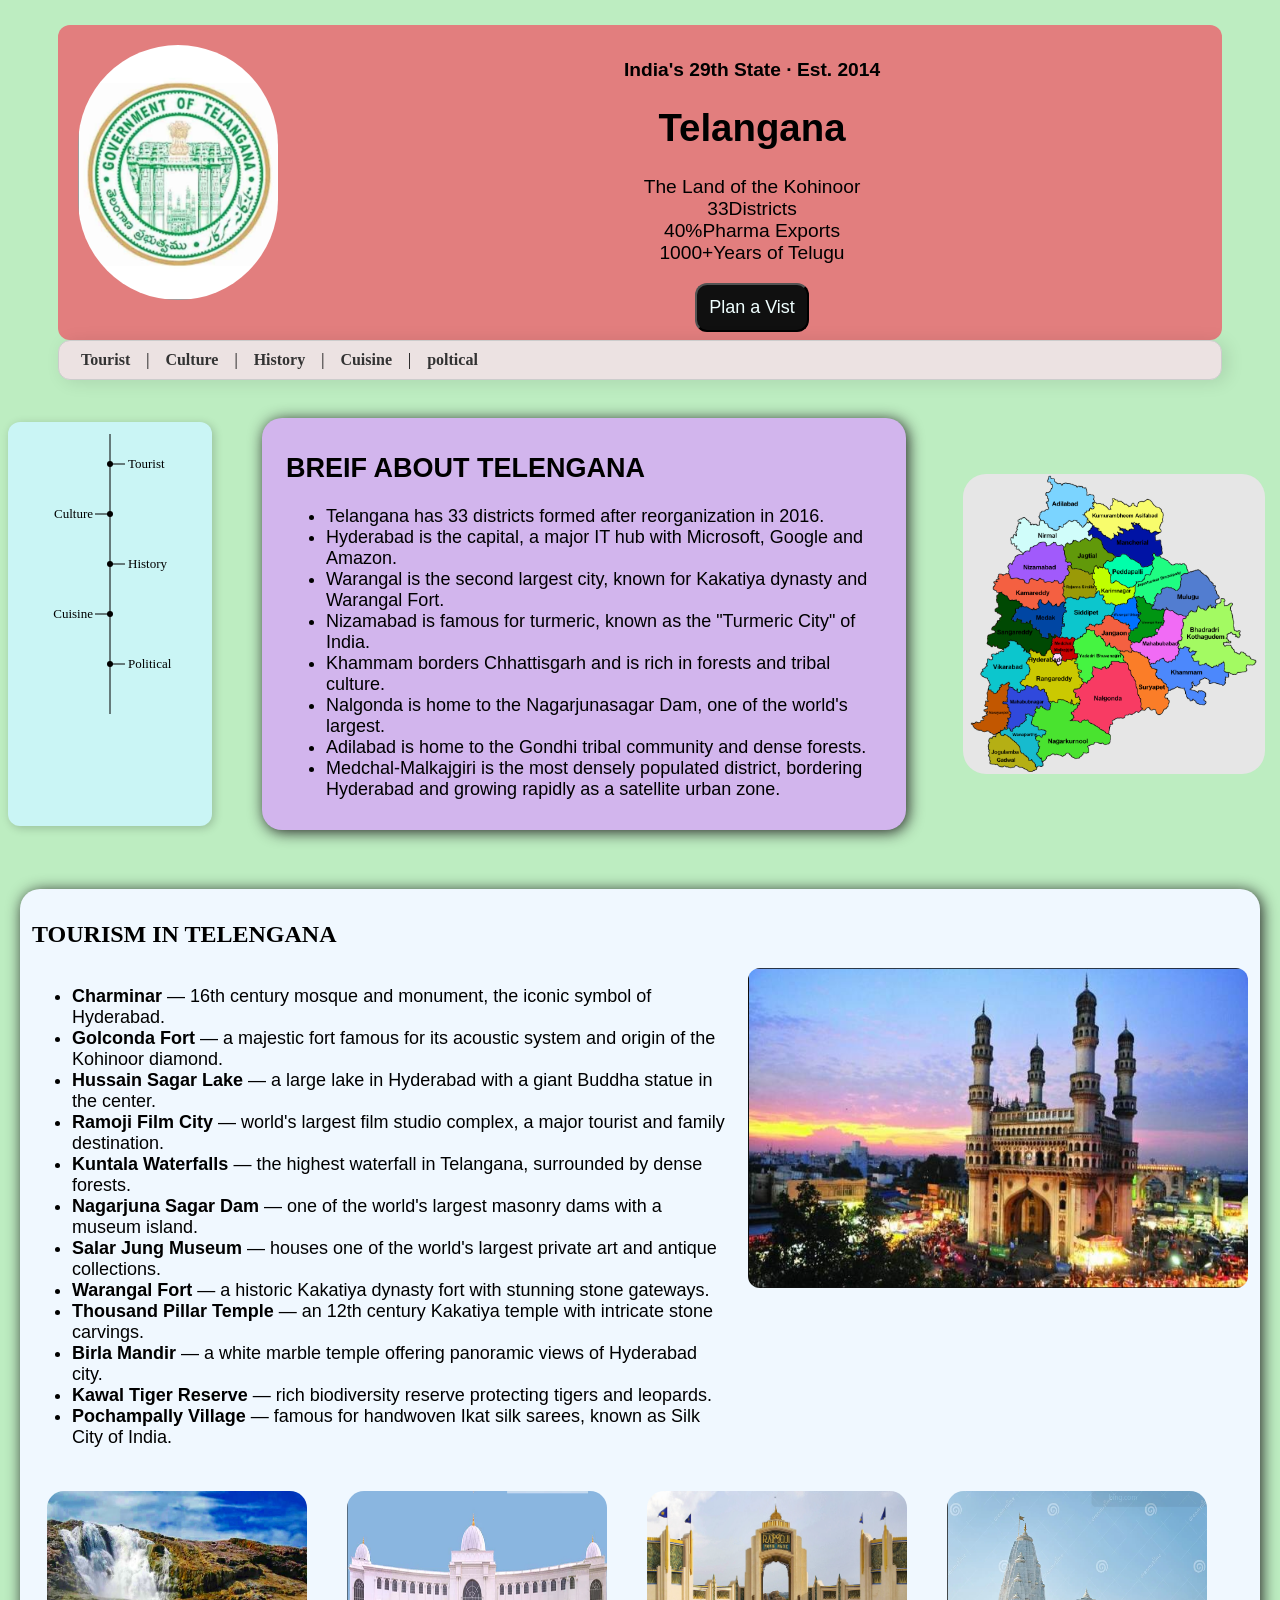
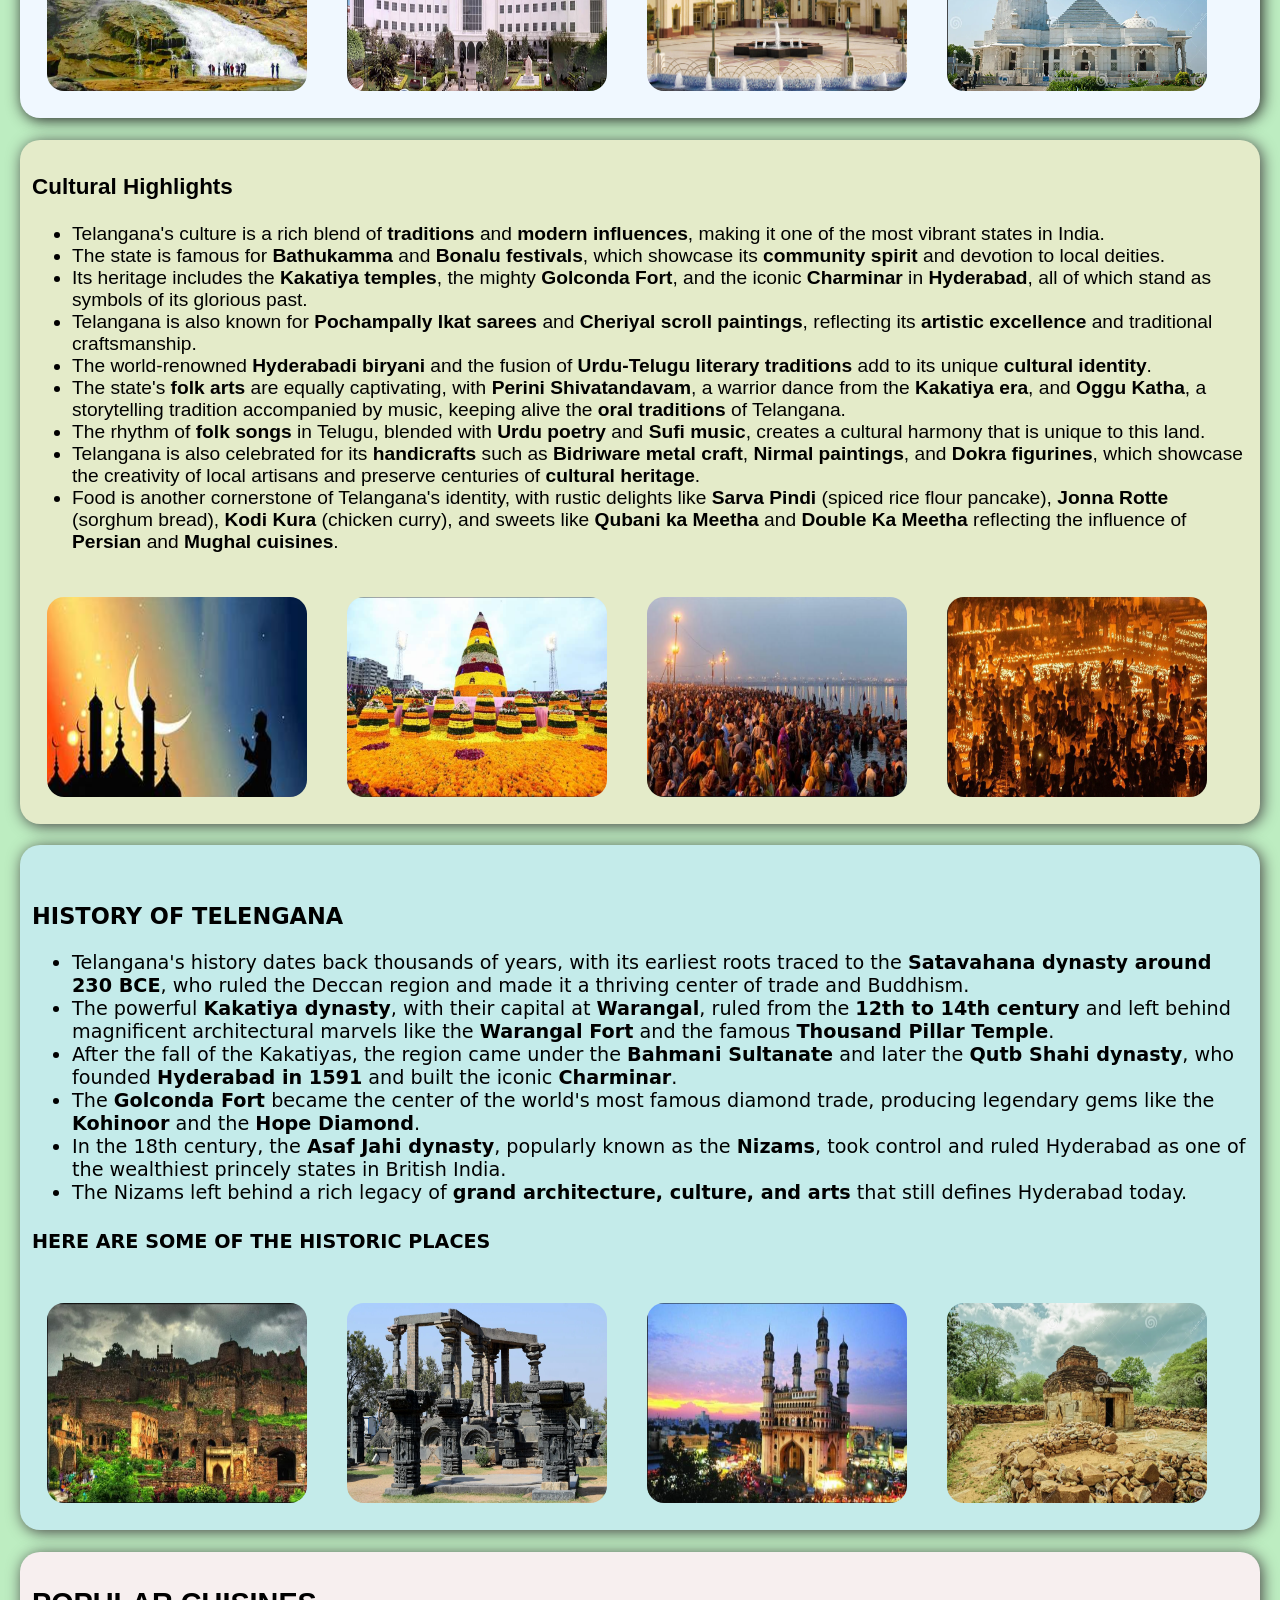
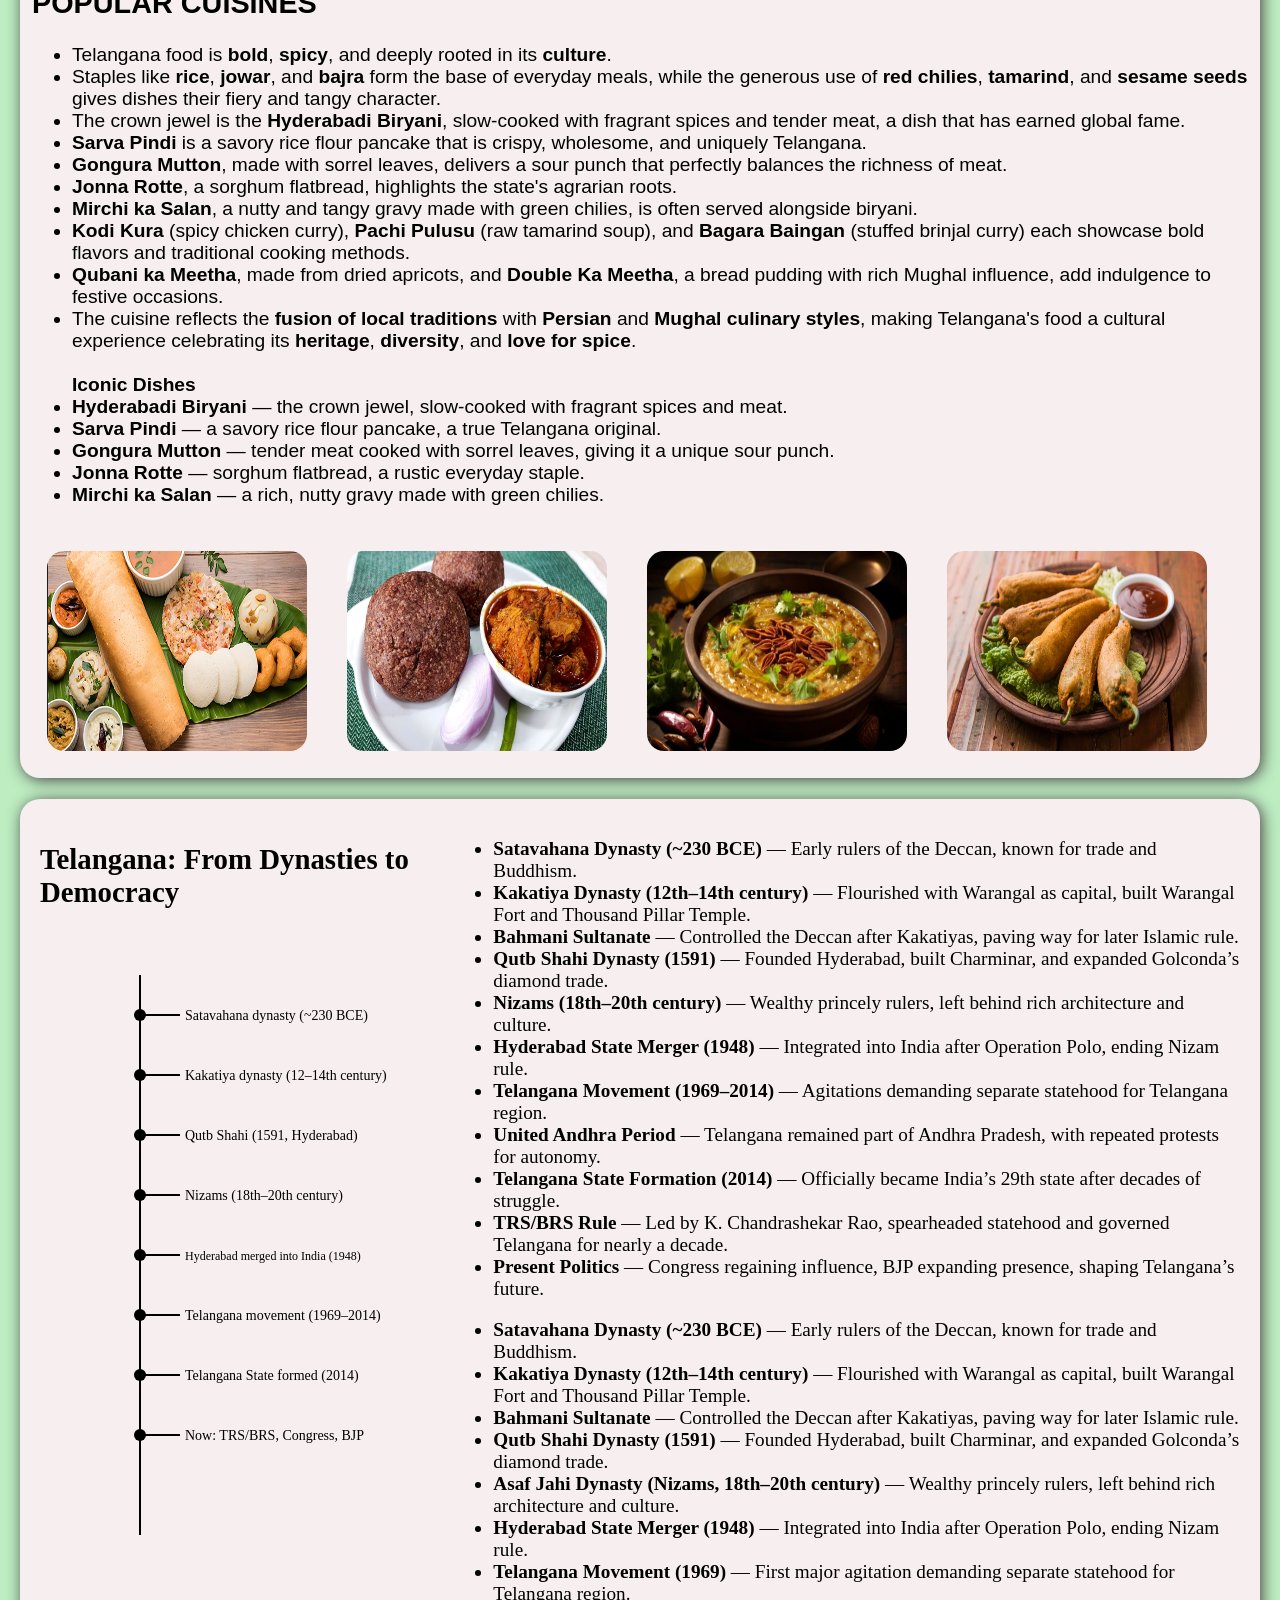
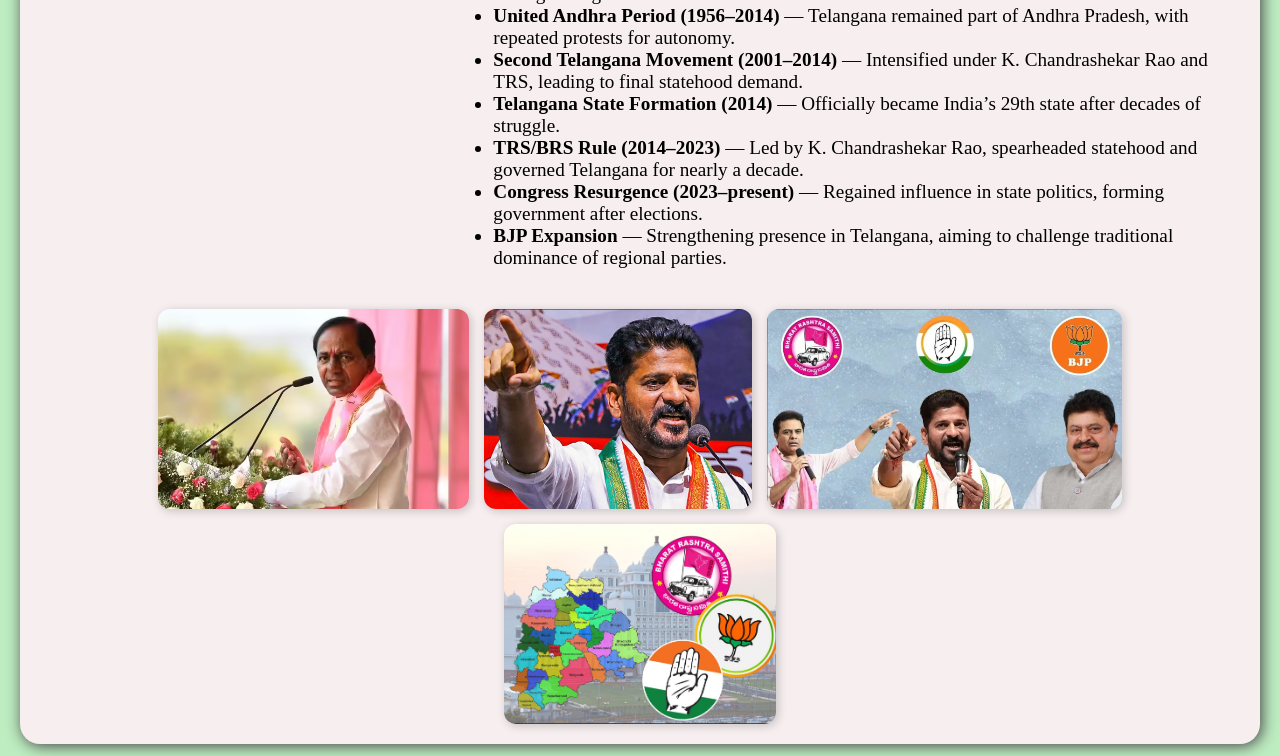
<file: index.html>
<!DOCTYPE html>
<html lang="en">
<head>
    <meta charset="UTF-8">
    <meta name="viewport" content="width=device-width, initial-scale=1.0">
    <title>TELENGANA</title>
    <link rel="stylesheet" href="style.css">
</head>
<body>
    <div class="intro">
        <img src="stamp.png" width="200px">
        <h4>India's 29th State · Est. 2014</h4>
        <h1>Telangana</h1>
        <p> The Land of the Kohinoor
            <br>
            33Districts
            <br>
            40%Pharma Exports
            <br>
            1000+Years of Telugu
        </p>
        <button href="" id="button">Plan a Vist</button>
    </div>

    <nav class="toolbar">
        <a href="#tourist">Tourist</a> |
        <a href="#culture">Culture</a> |
        <a href="#history">History</a> |
        <a href="#cuisine">Cuisine</a> |
        <a href="#poltical">poltical</a>
    </nav>
    <br>
    <div class="middle">
        <div class="topics-box">
            <svg viewBox="0 0 200 400" width="200">
            <line x1="100" y1="10" x2="100" y2="290" stroke="black" stroke-width="1"/>
            <circle cx="100" cy="40" r="3" fill="black"/>
            <line x1="100" y1="40" x2="115" y2="40" stroke="black" stroke-width="1"/>
            <text x="118" y="44" font-size="13" fill="black">Tourist</text>
            <circle cx="100" cy="90" r="3" fill="black"/>
            <line x1="100" y1="90" x2="85" y2="90" stroke="black" stroke-width="1"/>
            <text x="83" y="94" font-size="13" fill="black" text-anchor="end">Culture</text>
            <circle cx="100" cy="140" r="3" fill="black"/>
            <line x1="100" y1="140" x2="115" y2="140" stroke="black" stroke-width="1"/>
            <text x="118" y="144" font-size="13" fill="black">History</text>
            <circle cx="100" cy="190" r="3" fill="black"/>
            <line x1="100" y1="190" x2="85" y2="190" stroke="black" stroke-width="1"/>
            <text x="83" y="194" font-size="13" fill="black" text-anchor="end">Cuisine</text>
            <circle cx="100" cy="240" r="3" fill="black"/>
            <line x1="100" y1="240" x2="115" y2="240" stroke="black" stroke-width="1"/>
            <text x="118" y="244" font-size="13" fill="black">Political</text>
            </svg>
        </div>
        <div class="breif">
            <h2>BREIF ABOUT TELENGANA</h2>
            <ul>
                <li>Telangana has 33 districts formed after reorganization in 2016.</li>
                <li>Hyderabad is the capital, a major IT hub with Microsoft, Google and Amazon.</li>
                <li>Warangal is the second largest city, known for Kakatiya dynasty and Warangal Fort.</li>
                <li>Nizamabad is famous for turmeric, known as the "Turmeric City" of India.</li>
                <li>Khammam borders Chhattisgarh and is rich in forests and tribal culture.</li>
                <li>Nalgonda is home to the Nagarjunasagar Dam, one of the world's largest.</li>
                <li>Adilabad is home to the Gondhi tribal community and dense forests.</li>
                <li>Medchal-Malkajgiri is the most densely populated district, bordering Hyderabad and growing rapidly as a satellite urban zone.</li>
            </ul>
        </div>
        <image src="telangana.png" alt="TELENGANA" height="300px" title="" id="telengana"></image>
    </div>
    <br>
    <h1 id="tourist"></h1>
    <div class="tourist">
        <h2>TOURISM IN TELENGANA</h2>
        <div class="tourist-top">
            <ul>
                <li><b>Charminar</b> — 16th century mosque and monument, the iconic symbol of Hyderabad.</li>
                <li><b>Golconda Fort</b> — a majestic fort famous for its acoustic system and origin of the Kohinoor diamond.</li>
                <li><b>Hussain Sagar Lake</b> — a large lake in Hyderabad with a giant Buddha statue in the center.</li>
                <li><b>Ramoji Film City</b> — world's largest film studio complex, a major tourist and family destination.</li>
                <li><b>Kuntala Waterfalls</b> — the highest waterfall in Telangana, surrounded by dense forests.</li>
                <li><b>Nagarjuna Sagar Dam</b> — one of the world's largest masonry dams with a museum island.</li>
                <li><b>Salar Jung Museum</b> — houses one of the world's largest private art and antique collections.</li>
                <li><b>Warangal Fort</b> — a historic Kakatiya dynasty fort with stunning stone gateways.</li>
                <li><b>Thousand Pillar Temple</b> — an 12th century Kakatiya temple with intricate stone carvings.</li>
                <li><b>Birla Mandir</b> — a white marble temple offering panoramic views of Hyderabad city.</li>
                <li><b>Kawal Tiger Reserve</b> — rich biodiversity reserve protecting tigers and leopards.</li>
                <li><b>Pochampally Village</b> — famous for handwoven Ikat silk sarees, known as Silk City of India.</li>
            </ul>
            <div class="charminar">
                <img src="charminar.png" alt="Charminar" width="300px" class="side-img">
            </div>
        </div>
        <div class="t-images">
            <div class="t-card">
                <img src="fall.png" alt="Kuntala Waterfall">
                <div class="t-overlay"><p>Kuntala Waterfall</p></div>
            </div>
            <div class="t-card">
                <img src="museum.png" alt="Salar Jung Museum">
                <div class="t-overlay"><p>Salar Jung Museum</p></div>
            </div>
            <div class="t-card">
                <img src="filimcity.png" alt="Ramoji Film City">
                <div class="t-overlay"><p>Ramoji Film City</p></div>
            </div>
            <div class="t-card">
                <img src="birla.png" alt="Birla Mandir">
                <div class="t-overlay"><p>Birla Mandir</p></div>
            </div>
        </div>
    </div>

    <h1 id="culture"></h1>
    <div class="culture">
        <h3><b>Cultural Highlights</b></h3>
            <ul>
                <li>Telangana's culture is a rich blend of <b>traditions</b> and <b>modern influences</b>, making it one of the most vibrant states in India.</li>
                <li>The state is famous for <b>Bathukamma</b> and <b>Bonalu festivals</b>, which showcase its <b>community spirit</b> and devotion to local deities.</li>
                <li>Its heritage includes the <b>Kakatiya temples</b>, the mighty <b>Golconda Fort</b>, and the iconic <b>Charminar</b> in <b>Hyderabad</b>, all of which stand as symbols of its glorious past.</li>
                <li>Telangana is also known for <b>Pochampally Ikat sarees</b> and <b>Cheriyal scroll paintings</b>, reflecting its <b>artistic excellence</b> and traditional craftsmanship.</li>
                <li>The world-renowned <b>Hyderabadi biryani</b> and the fusion of <b>Urdu-Telugu literary traditions</b> add to its unique <b>cultural identity</b>.</li>
                <li>The state's <b>folk arts</b> are equally captivating, with <b>Perini Shivatandavam</b>, a warrior dance from the <b>Kakatiya era</b>, and <b>Oggu Katha</b>, a storytelling tradition accompanied by music, keeping alive the <b>oral traditions</b> of Telangana.</li>
                <li>The rhythm of <b>folk songs</b> in Telugu, blended with <b>Urdu poetry</b> and <b>Sufi music</b>, creates a cultural harmony that is unique to this land.</li>
                <li>Telangana is also celebrated for its <b>handicrafts</b> such as <b>Bidriware metal craft</b>, <b>Nirmal paintings</b>, and <b>Dokra figurines</b>, which showcase the creativity of local artisans and preserve centuries of <b>cultural heritage</b>.</li>
                <li>Food is another cornerstone of Telangana's identity, with rustic delights like <b>Sarva Pindi</b> (spiced rice flour pancake), <b>Jonna Rotte</b> (sorghum bread), <b>Kodi Kura</b> (chicken curry), and sweets like <b>Qubani ka Meetha</b> and <b>Double Ka Meetha</b> reflecting the influence of <b>Persian</b> and <b>Mughal cuisines</b>.</li>
            </ul>
        <div class="c-images">
            <div class="c-card">
                <img src="rammdam.png" alt="RAMDAN">
                <div class="c-overlay"><p>RAMZAN</p></div>
            </div>
            <div class="c-card">
                <img src="bathukamma.png" alt="Bathukamma">
                <div class="c-overlay"><p>Bathukamma</p></div>
            </div>
            <div class="c-card">
                <img src="sankranthi.png" alt="Sankranthi">
                <div class="c-overlay"><p>Sankranthi</p></div>
            </div>
            <div class="c-card">
                <img src="dewali.png" alt="Diwali" id="dewali">
                <div class="c-overlay"><p>Diwali</p></div>
            </div>
        </div>
    </div>

    <h1 id="history"></h1>
    <div class="history">
    <br>
    <h3>HISTORY OF TELENGANA</h3>
    <ul>
        <li>Telangana's history dates back thousands of years, with its earliest roots traced to the <b>Satavahana dynasty around 230 BCE</b>, who ruled the Deccan region and made it a thriving center of trade and Buddhism.</li>
        <li>The powerful <b>Kakatiya dynasty</b>, with their capital at <b>Warangal</b>, ruled from the <b>12th to 14th century</b> and left behind magnificent architectural marvels like the <b>Warangal Fort</b> and the famous <b>Thousand Pillar Temple</b>.</li>
        <li>After the fall of the Kakatiyas, the region came under the <b>Bahmani Sultanate</b> and later the <b>Qutb Shahi dynasty</b>, who founded <b>Hyderabad in 1591</b> and built the iconic <b>Charminar</b>.</li>
        <li>The <b>Golconda Fort</b> became the center of the world's most famous diamond trade, producing legendary gems like the <b>Kohinoor</b> and the <b>Hope Diamond</b>.</li>
        <li>In the 18th century, the <b>Asaf Jahi dynasty</b>, popularly known as the <b>Nizams</b>, took control and ruled Hyderabad as one of the wealthiest princely states in British India.</li>
        <li>The Nizams left behind a rich legacy of <b>grand architecture, culture, and arts</b> that still defines Hyderabad today.</li>
    </ul>
    <h4>HERE ARE SOME OF THE HISTORIC PLACES</h4>
        <div class="img1">
            <div class="t-card">
                <img src="golkonda.png" alt="Golconda Fort" height="200px">
                <div class="t-overlay"><p>Golconda Fort</p></div>
            </div>
            <div class="t-card">
                <img src="warangal.png" alt="Warangal Fort" height="200px">
                <div class="t-overlay"><p>Warangal Fort</p></div>
            </div>
            <div class="t-card">
                <img src="charminar.png" alt="Charminar" height="200px">
                <div class="t-overlay"><p>Charminar</p></div>
            </div>
            <div class="t-card">
                <img src="nuncahk.png" height="200px" >
                <div class="t-overlay"><p>A FAMOUS TEMPLE</p></div>
            </div>
        </div>
    </div>
    <h1 id="cuisine"></h1>
    <div class="cuisine">
        <h2>POPULAR CUISINES</h2>
        <ul>
            <li>Telangana food is <b>bold</b>, <b>spicy</b>, and deeply rooted in its <b>culture</b>.</li>
            <li>Staples like <b>rice</b>, <b>jowar</b>, and <b>bajra</b> form the base of everyday meals, while the generous use of <b>red chilies</b>, <b>tamarind</b>, and <b>sesame seeds</b> gives dishes their fiery and tangy character.</li>
            <li>The crown jewel is the <b>Hyderabadi Biryani</b>, slow-cooked with fragrant spices and tender meat, a dish that has earned global fame.</li>
            <li><b>Sarva Pindi</b> is a savory rice flour pancake that is crispy, wholesome, and uniquely Telangana.</li>
            <li><b>Gongura Mutton</b>, made with sorrel leaves, delivers a sour punch that perfectly balances the richness of meat.</li>
            <li><b>Jonna Rotte</b>, a sorghum flatbread, highlights the state's agrarian roots.</li>
            <li><b>Mirchi ka Salan</b>, a nutty and tangy gravy made with green chilies, is often served alongside biryani.</li>
            <li><b>Kodi Kura</b> (spicy chicken curry), <b>Pachi Pulusu</b> (raw tamarind soup), and <b>Bagara Baingan</b> (stuffed brinjal curry) each showcase bold flavors and traditional cooking methods.</li>
            <li><b>Qubani ka Meetha</b>, made from dried apricots, and <b>Double Ka Meetha</b>, a bread pudding with rich Mughal influence, add indulgence to festive occasions.</li>
            <li>The cuisine reflects the <b>fusion of local traditions</b> with <b>Persian</b> and <b>Mughal culinary styles</b>, making Telangana's food a cultural experience celebrating its <b>heritage</b>, <b>diversity</b>, and <b>love for spice</b>.</li>

            <br>
            <b>Iconic Dishes</b>
            <li><b>Hyderabadi Biryani</b> — the crown jewel, slow-cooked with fragrant spices and meat.</li>
            <li><b>Sarva Pindi</b> — a savory rice flour pancake, a true Telangana original.</li>
            <li><b>Gongura Mutton</b> — tender meat cooked with sorrel leaves, giving it a unique sour punch.</li>
            <li><b>Jonna Rotte</b> — sorghum flatbread, a rustic everyday staple.</li>
            <li><b>Mirchi ka Salan</b> — a rich, nutty gravy made with green chilies.</li>
        </ul>

        <div class="img3">
            <div class="t-card">
                <img src="dosa.png" alt="Dosa">
                <div class="t-overlay"><p>Dosa</p></div>
            </div>
            <div class="t-card">
                <img src="rag.png" alt="Ragi Mudde">
                <div class="t-overlay"><p>Ragi Mudde</p></div>
            </div>
            <div class="t-card">
                <img src="haleeem.png" alt="Haleem">
                <div class="t-overlay"><p>Haleem</p></div>
            </div>
            <div class="t-card">
                <img src="bajji.png" alt="Haleem">
                <div class="t-overlay"><p>Bajji</p></div>
            </div>
        </div>
    </div>
  <h1 id="poltical"></h1>

<div class="politics">
    
    <!-- Timeline -->
    <div class="timeline">
        <h2>Telangana: From Dynasties to Democracy</h2>
        <br>
        <svg viewBox="0 0 350 800" width="350" height="800">
            <!-- Main vertical line -->
            <line x1="100" y1="20" x2="100" y2="580" stroke="black" stroke-width="2"/>

            <!-- Satavahana dynasty -->
            <circle cx="100" cy="60" r="6" fill="black"/>
            <line x1="100" y1="60" x2="140" y2="60" stroke="black" stroke-width="2"/>
            <text x="145" y="65" font-size="14" fill="black">Satavahana dynasty (~230 BCE)</text>

            <!-- Kakatiya dynasty -->
            <circle cx="100" cy="120" r="6" fill="black"/>
            <line x1="100" y1="120" x2="140" y2="120" stroke="black" stroke-width="2"/>
            <text x="145" y="125" font-size="14" fill="black">Kakatiya dynasty (12–14th century)</text>

            <!-- Qutb Shahi -->
            <circle cx="100" cy="180" r="6" fill="black"/>
            <line x1="100" y1="180" x2="140" y2="180" stroke="black" stroke-width="2"/>
            <text x="145" y="185" font-size="14" fill="black">Qutb Shahi (1591, Hyderabad)</text>

            <!-- Nizams -->
            <circle cx="100" cy="240" r="6" fill="black"/>
            <line x1="100" y1="240" x2="140" y2="240" stroke="black" stroke-width="2"/>
            <text x="145" y="245" font-size="14" fill="black">Nizams (18th–20th century)</text>

            <!-- Hyderabad State merger -->
            <circle cx="100" cy="300" r="6" fill="black"/>
            <line x1="100" y1="300" x2="140" y2="300" stroke="black" stroke-width="2"/>
            <text x="145" y="305" font-size="12" fill="black">Hyderabad merged into India (1948)</text>

            <!-- Telangana movement -->
            <circle cx="100" cy="360" r="6" fill="black"/>
            <line x1="100" y1="360" x2="140" y2="360" stroke="black" stroke-width="2"/>
            <text x="145" y="365" font-size="14" fill="black">Telangana movement (1969–2014)</text>

            <!-- State formation -->
            <circle cx="100" cy="420" r="6" fill="black"/>
            <line x1="100" y1="420" x2="140" y2="420" stroke="black" stroke-width="2"/>
            <text x="145" y="425" font-size="14" fill="black">Telangana State formed (2014)</text>

            <!-- Present politics -->
            <circle cx="100" cy="480" r="6" fill="black"/>
            <line x1="100" y1="480" x2="140" y2="480" stroke="black" stroke-width="2"/>
            <text x="145" y="485" font-size="14" fill="black">Now: TRS/BRS, Congress, BJP</text>
        </svg>
    </div>

    <!-- Text list -->
    <div class="text">
        <ul>
            <li><b>Satavahana Dynasty (~230 BCE)</b> — Early rulers of the Deccan, known for trade and Buddhism.</li>
            <li><b>Kakatiya Dynasty (12th–14th century)</b> — Flourished with Warangal as capital, built Warangal Fort and Thousand Pillar Temple.</li>
            <li><b>Bahmani Sultanate</b> — Controlled the Deccan after Kakatiyas, paving way for later Islamic rule.</li>
            <li><b>Qutb Shahi Dynasty (1591)</b> — Founded Hyderabad, built Charminar, and expanded Golconda’s diamond trade.</li>
            <li><b>Nizams (18th–20th century)</b> — Wealthy princely rulers, left behind rich architecture and culture.</li>
            <li><b>Hyderabad State Merger (1948)</b> — Integrated into India after Operation Polo, ending Nizam rule.</li>
            <li><b>Telangana Movement (1969–2014)</b> — Agitations demanding separate statehood for Telangana region.</li>
            <li><b>United Andhra Period</b> — Telangana remained part of Andhra Pradesh, with repeated protests for autonomy.</li>
            <li><b>Telangana State Formation (2014)</b> — Officially became India’s 29th state after decades of struggle.</li>
            <li><b>TRS/BRS Rule</b> — Led by K. Chandrashekar Rao, spearheaded statehood and governed Telangana for nearly a decade.</li>
            <li><b>Present Politics</b> — Congress regaining influence, BJP expanding presence, shaping Telangana’s future.</li>
        </ul><ul>
  <li><b>Satavahana Dynasty (~230 BCE)</b> — Early rulers of the Deccan, known for trade and Buddhism.</li>
  <li><b>Kakatiya Dynasty (12th–14th century)</b> — Flourished with Warangal as capital, built Warangal Fort and Thousand Pillar Temple.</li>
  <li><b>Bahmani Sultanate</b> — Controlled the Deccan after Kakatiyas, paving way for later Islamic rule.</li>
  <li><b>Qutb Shahi Dynasty (1591)</b> — Founded Hyderabad, built Charminar, and expanded Golconda’s diamond trade.</li>
  <li><b>Asaf Jahi Dynasty (Nizams, 18th–20th century)</b> — Wealthy princely rulers, left behind rich architecture and culture.</li>
  <li><b>Hyderabad State Merger (1948)</b> — Integrated into India after Operation Polo, ending Nizam rule.</li>
  <li><b>Telangana Movement (1969)</b> — First major agitation demanding separate statehood for Telangana region.</li>
  <li><b>United Andhra Period (1956–2014)</b> — Telangana remained part of Andhra Pradesh, with repeated protests for autonomy.</li>
  <li><b>Second Telangana Movement (2001–2014)</b> — Intensified under K. Chandrashekar Rao and TRS, leading to final statehood demand.</li>
  <li><b>Telangana State Formation (2014)</b> — Officially became India’s 29th state after decades of struggle.</li>
  <li><b>TRS/BRS Rule (2014–2023)</b> — Led by K. Chandrashekar Rao, spearheaded statehood and governed Telangana for nearly a decade.</li>
  <li><b>Congress Resurgence (2023–present)</b> — Regained influence in state politics, forming government after elections.</li>
  <li><b>BJP Expansion</b> — Strengthening presence in Telangana, aiming to challenge traditional dominance of regional parties.</li>
</ul>

    </div>

    <!-- Images -->
    <div class="leaders">
        <img src="chandra.png" height="200px" class="pol">
        <img src="revanth.png" height="200px" class="pol">  
        <img src="part.png" height="200px" class="pol">
        <img src="partys.png" height="200px" class="pol">
    </div>
</div>


</body>
</html>
</file>
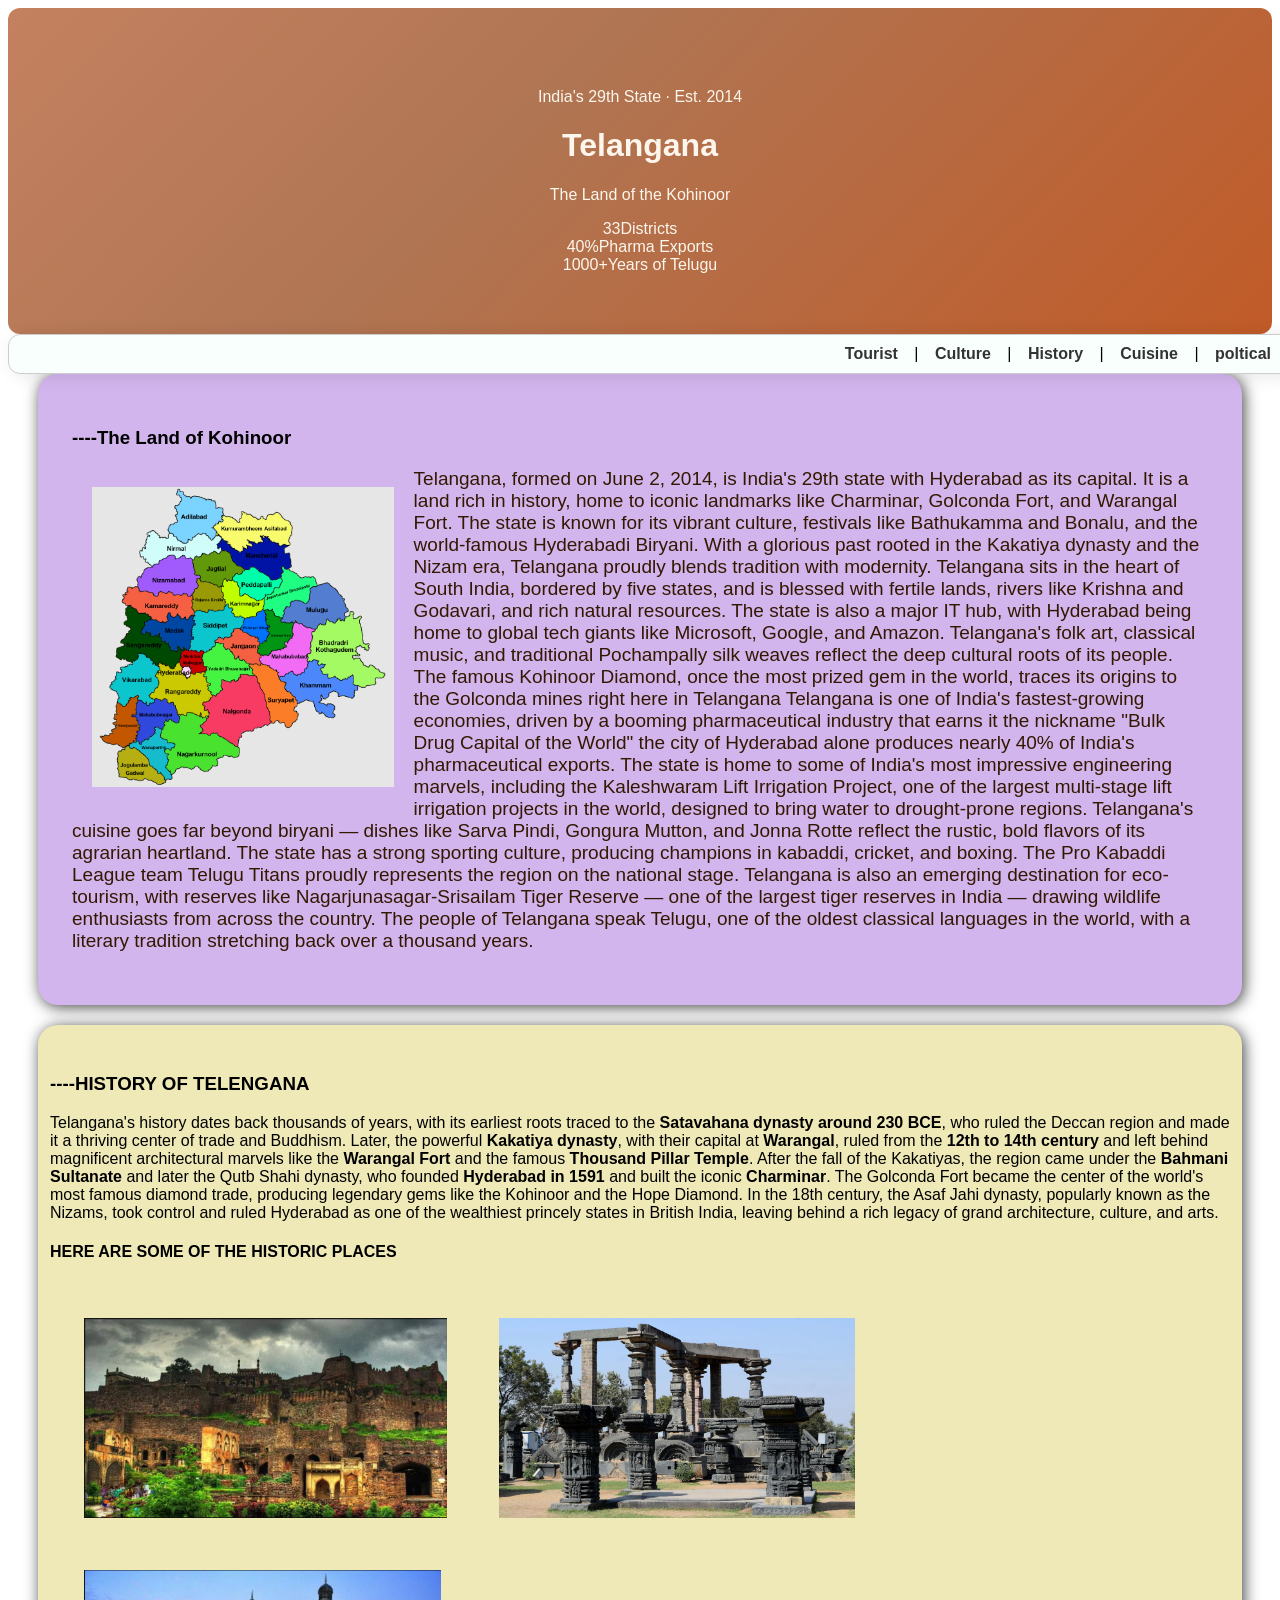
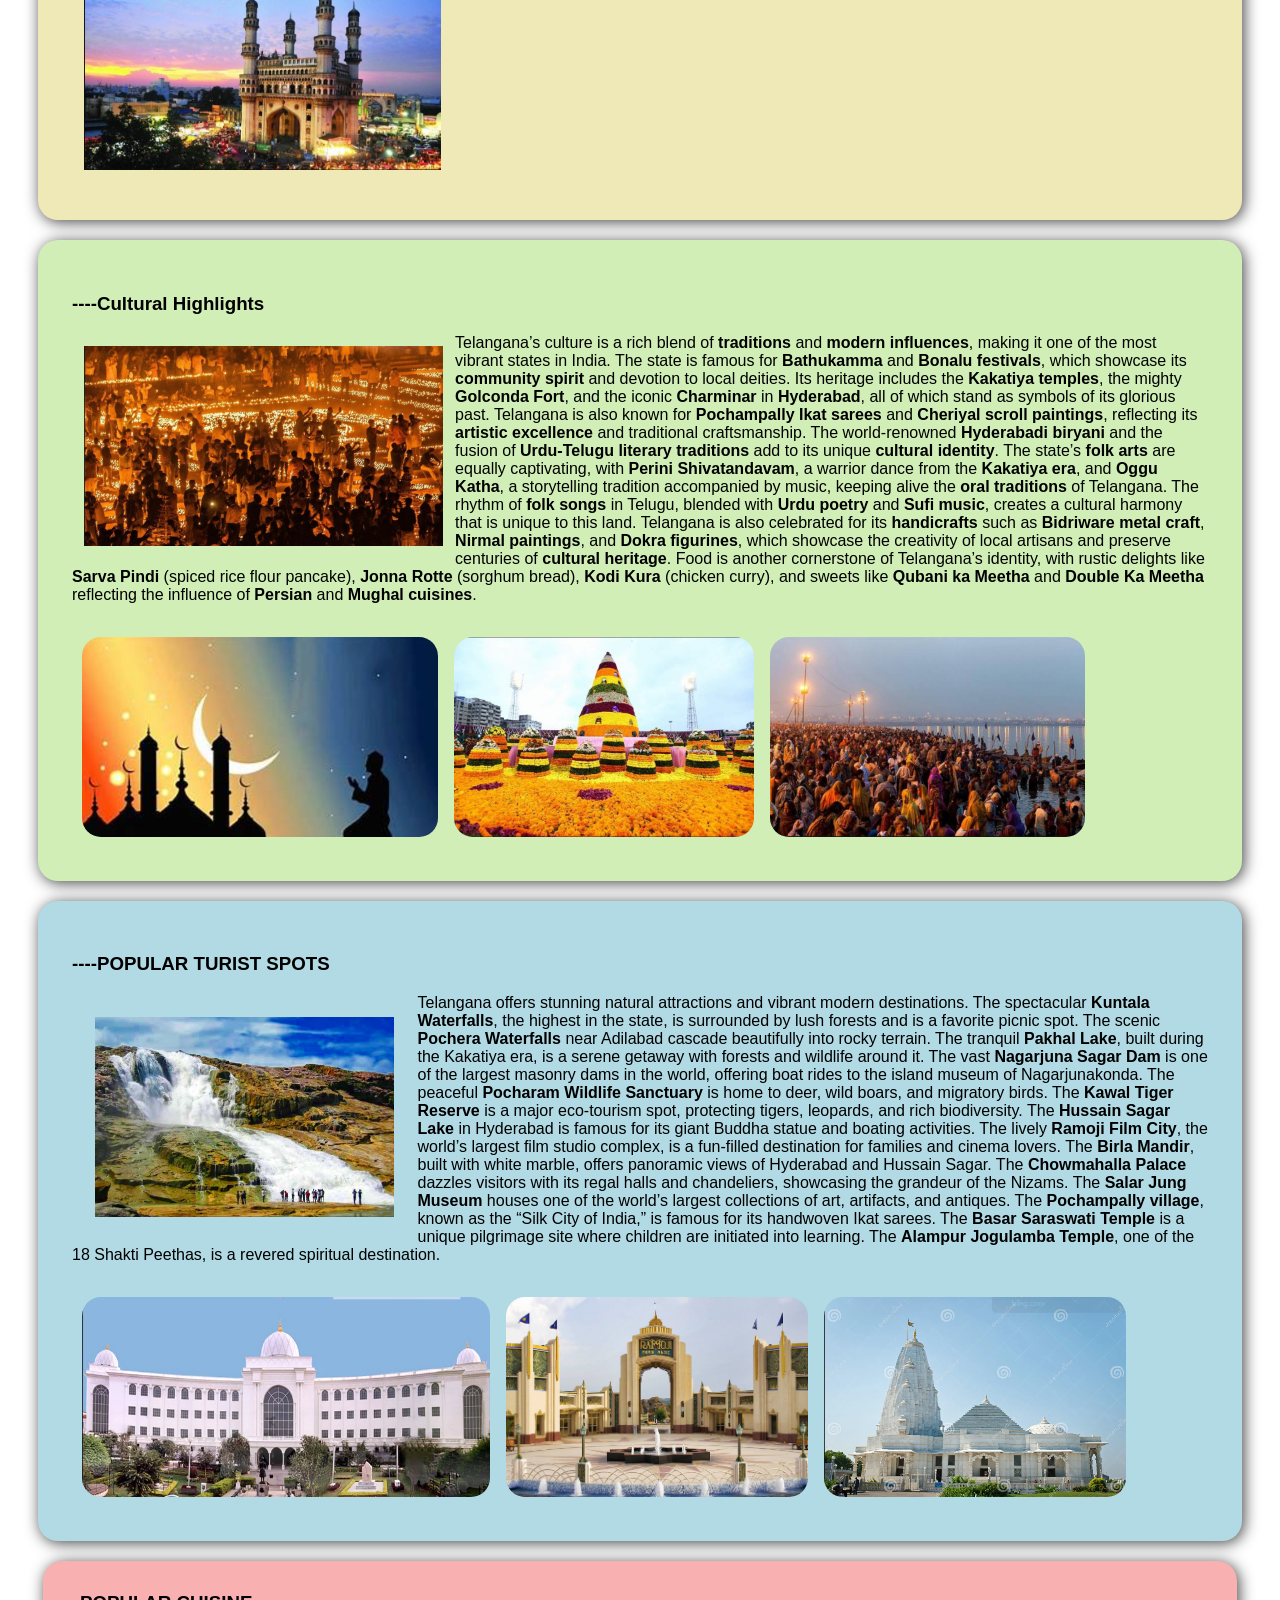
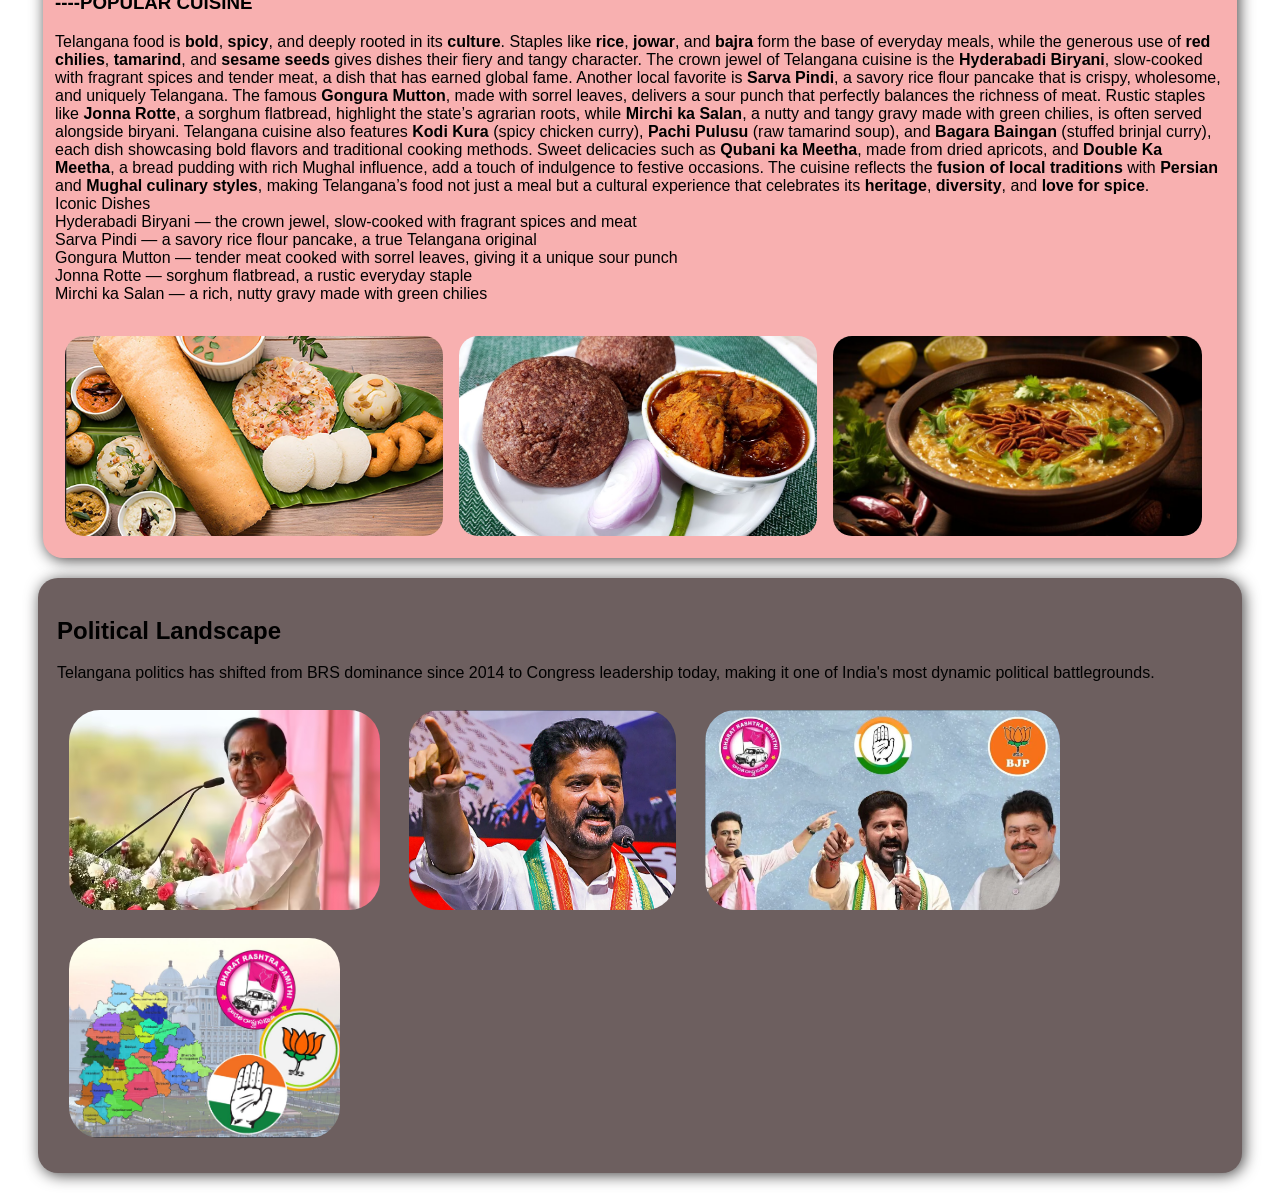
<file: 1.html>
<!DOCTYPE html>
<html lang="en">
<head>
    <meta charset="UTF-8">
    <meta name="viewport" content="width=device-width, initial-scale=1.0">
    <title>WELCOME TO TELENGANA</title>
    <link rel="stylesheet" href="1.css">
</head>
<body>

        <header class="hero">
        <div class="hero-pattern"></div>
        <div class="hero-content">
            <span class="hero-badge">India's 29th State · Est. 2014</span>
            <h1>Telangana</h1>
            <p class="hero-tagline">The Land of the Kohinoor</p>
            <div class="hero-stats">
                <div class="stat"><span class="stat-num">33</span><span class="stat-label">Districts</span></div>
                <div class="stat-divider"></div>
                <div class="stat"><span class="stat-num">40%</span><span class="stat-label">Pharma Exports</span></div>
                <div class="stat-divider"></div>
                <div class="stat"><span class="stat-num">1000+</span><span class="stat-label">Years of Telugu</span></div>
            </div>
        </div>
    </header>

    <nav class="toolbar">
        <a href="#tourist">Tourist</a> |
        <a href="#culture">Culture</a> |
        <a href="#history">History</a> |
        <a href="#cuisine">Cuisine</a> |
        <a href="#poltical">poltical</a>
    </nav>

    <div class="breif">
         <h3 title="breif about telengana">----The Land of Kohinoor</h3>
         <image src="telangana.png" alt="hahaha" height="300px" title="" id="telengana"></image>
        <p id="breif">     
            Telangana, formed on June 2, 2014, is India's 29th state with Hyderabad as its capital. 
            It is a land rich in history, home to iconic landmarks like Charminar, Golconda Fort, and Warangal Fort. 
            The state is known for its vibrant culture, festivals like Bathukamma and Bonalu, and the world-famous Hyderabadi Biryani. 
            With a glorious past rooted in the Kakatiya dynasty and the Nizam era, Telangana proudly blends tradition with modernity. 
            Telangana sits in the heart of South India, bordered by five states, and is blessed with fertile lands, rivers like Krishna and Godavari, 
            and rich natural resources. The state is also a major IT hub, with Hyderabad being home to global tech giants like Microsoft, Google, and Amazon.
            Telangana's folk art, classical music, and traditional Pochampally silk weaves reflect the deep cultural roots of its people. 
            The famous Kohinoor Diamond, once the most prized gem in the world, traces its origins to the Golconda mines right here in Telangana
            Telangana is one of India's fastest-growing economies, driven by a booming pharmaceutical industry that earns it the nickname "Bulk Drug Capital of the World" the city of Hyderabad alone produces nearly 40% of India's pharmaceutical exports.
            The state is home to some of India's most impressive engineering marvels, including the Kaleshwaram Lift Irrigation Project, one of the largest multi-stage lift irrigation projects in the world, designed to bring water to drought-prone regions.
            Telangana's cuisine goes far beyond biryani — dishes like Sarva Pindi, Gongura Mutton, and Jonna Rotte reflect the rustic, bold flavors of its agrarian heartland.
            The state has a strong sporting culture, producing champions in kabaddi, cricket, and boxing. The Pro Kabaddi League team Telugu Titans proudly represents the region on the national stage.
            Telangana is also an emerging destination for eco-tourism, with reserves like Nagarjunasagar-Srisailam Tiger Reserve — one of the largest tiger reserves in India — drawing wildlife enthusiasts from across the country.
            The people of Telangana speak Telugu, one of the oldest classical languages in the world, with a literary tradition stretching back over a thousand years.
        </p>
    </div>
    <div class="history">
        <br>
        <h3 id="history">----HISTORY OF TELENGANA</h3>
        <p>
            Telangana's history dates back thousands of years, with its earliest roots traced to the <b>Satavahana dynasty around 230 BCE</b>,
            who ruled the Deccan region and made it a thriving center of trade and Buddhism. Later, the powerful <b>Kakatiya dynasty</b>, 
            with their capital at <b>Warangal</b>, ruled from the <b>12th to 14th century</b> and left behind magnificent architectural marvels like 
            the <b>Warangal Fort</b> and the famous <b>Thousand Pillar Temple</b>.
            After the fall of the Kakatiyas, the region came under the <b>Bahmani Sultanate</b> and later the Qutb Shahi dynasty, 
            who founded <B>Hyderabad in 1591</B> and built the iconic <b>Charminar</b>. The Golconda Fort became the center of the world's most famous diamond trade, producing legendary gems like the Kohinoor and the Hope Diamond.
            In the 18th century, the Asaf Jahi dynasty, popularly known as the Nizams, took control and ruled Hyderabad as one 
            of the wealthiest princely states in British India, leaving behind a rich legacy of grand architecture, culture, and arts.
        </p>
        <h4>HERE ARE SOME OF THE HISTORIC PLACES</h4>
       <!-- <button class="prev">&#10094;</button>-->
        <div class="img1">
        <image src="golkonda.png" title="golkonda fort and die" height="200px" class="card">
        <image src="warangal.png" title="warangal fort and sus" height="200px" class="card">
        <image src="charminar.png" title="charminar of the nizams" height="200px" class="card">
        <!--<image src="yadigiri.png" title="charminar of the nizams" height="200px" class="card">
        <image src="nuncahk.png" title="charminar of the nizams" height="200px" class="card">
        <image src="chowmallah.png" title="charminar of the nizams" height="200px" class="card">-->
        </div>
        <!--<button class="prev">&#10095;</button>-->
    </div>
    <div class="culture">
        <h3 id="culture"><b>----Cultural Highlights</b></h3>
        <image src="dewali.png" height="200px" id="dewali"></image>
        <p id="c_hilighs" >
        Telangana’s culture is a rich blend of <b>traditions</b> and <b>modern influences</b>, 
        making it one of the most vibrant states in India. The state is famous for <b>Bathukamma</b> and 
        <b>Bonalu festivals</b>, which showcase its <b>community spirit</b> and devotion to local deities. 
        Its heritage includes the <b>Kakatiya temples</b>, the mighty <b>Golconda Fort</b>, and the iconic 
        <b>Charminar</b> in <b>Hyderabad</b>, all of which stand as symbols of its glorious past. 
        Telangana is also known for <b>Pochampally Ikat sarees</b> and <b>Cheriyal scroll paintings</b>, 
        reflecting its <b>artistic excellence</b> and traditional craftsmanship. The world-renowned 
        <b>Hyderabadi biryani</b> and the fusion of <b>Urdu-Telugu literary traditions</b> add to its unique 
        <b>cultural identity</b>. The state’s <b>folk arts</b> are equally captivating, with <b>Perini Shivatandavam</b>, 
        a warrior dance from the <b>Kakatiya era</b>, and <b>Oggu Katha</b>, a storytelling tradition accompanied by music, 
        keeping alive the <b>oral traditions</b> of Telangana. The rhythm of <b>folk songs</b> in Telugu, blended with 
        <b>Urdu poetry</b> and <b>Sufi music</b>, creates a cultural harmony that is unique to this land. Telangana is also celebrated for its 
        <b>handicrafts</b> such as <b>Bidriware metal craft</b>, <b>Nirmal paintings</b>, and <b>Dokra figurines</b>, which showcase the creativity 
        of local artisans and preserve centuries of <b>cultural heritage</b>. Food is another cornerstone 
        of Telangana’s identity, with rustic delights like <b>Sarva Pindi</b> (spiced rice flour pancake), 
        <b>Jonna Rotte</b> (sorghum bread), <b>Kodi Kura</b> (chicken curry), and sweets like <b>Qubani ka Meetha</b> 
        and <b>Double Ka Meetha</b> reflecting the influence of <b>Persian</b> and <b>Mughal cuisines</b>. 
        </p>
        <div class="img2">
            <image src="rammdam.png " height="200px"></image>
            <image src="bathukamma.png" height="200px"></image>
            <image src="sankranthi.png" height="200px"></image>
            <!--<image src="ganeshchatu.png" height="200px"></image>
            <image src="holi.png" height="200px"></image>-->
        </div>
    </div>
    <div class="tourist">
        <h3 id="tourist"><b>----POPULAR TURIST SPOTS</b></h3>
        <image src="fall.png" height="200px" id="fall"></image>
            <p>
        Telangana offers stunning natural attractions and vibrant modern destinations.  
        The spectacular <b>Kuntala Waterfalls</b>, the highest in the state, is surrounded by lush forests and is a favorite picnic spot.  
        The scenic <b>Pochera Waterfalls</b> near Adilabad cascade beautifully into rocky terrain.  
        The tranquil <b>Pakhal Lake</b>, built during the Kakatiya era, is a serene getaway with forests and wildlife around it.  
        The vast <b>Nagarjuna Sagar Dam</b> is one of the largest masonry dams in the world, offering boat rides to the island museum of Nagarjunakonda.  
        The peaceful <b>Pocharam Wildlife Sanctuary</b> is home to deer, wild boars, and migratory birds.  
        The <b>Kawal Tiger Reserve</b> is a major eco-tourism spot, protecting tigers, leopards, and rich biodiversity.  
        The <b>Hussain Sagar Lake</b> in Hyderabad is famous for its giant Buddha statue and boating activities.  
        The lively <b>Ramoji Film City</b>, the world’s largest film studio complex, is a fun-filled destination for families and cinema lovers.  
        The <b>Birla Mandir</b>, built with white marble, offers panoramic views of Hyderabad and Hussain Sagar.  
        The <b>Chowmahalla Palace</b> dazzles visitors with its regal halls and chandeliers, showcasing the grandeur of the Nizams.  
        The <b>Salar Jung Museum</b> houses one of the world’s largest collections of art, artifacts, and antiques.  
        The <b>Pochampally village</b>, known as the “Silk City of India,” is famous for its handwoven Ikat sarees.  
        The <b>Basar Saraswati Temple</b> is a unique pilgrimage site where children are initiated into learning.  
        The <b>Alampur Jogulamba Temple</b>, one of the 18 Shakti Peethas, is a revered spiritual destination.  
</p>
        <div class="img9">
            
            <image src="museum.png" height="200px"></image>
            <image src="filimcity.png" height="200px"></image>
            <image src="birla.png" height="200px"></image>
            <!--<image src="museum.png" height="200px"></image>
            <image src="filimcity.png" height="200px"></image>
            <image src="temple.png" height="200px"></image>-->
        </div>
    </div>







    <div class="pop_c">
        <h3 id="cuisine"><b>----POPULAR CUISINE</b></h3>
        <p>

Telangana food is <b>bold</b>, <b>spicy</b>, and deeply rooted in its <b>culture</b>. Staples like <b>rice</b>, <b>jowar</b>, and <b>bajra</b> form the base of everyday meals, while the generous use of <b>red chilies</b>, <b>tamarind</b>, and <b>sesame seeds</b> gives dishes their fiery and tangy character. The crown jewel of Telangana cuisine is the <b>Hyderabadi Biryani</b>, slow-cooked with fragrant spices and tender meat, a dish that has earned global fame. Another local favorite is <b>Sarva Pindi</b>, a savory rice flour pancake that is crispy, wholesome, and uniquely Telangana. The famous <b>Gongura Mutton</b>, made with sorrel leaves, delivers a sour punch that perfectly balances the richness of meat. Rustic staples like <b>Jonna Rotte</b>, a sorghum flatbread, highlight the state’s agrarian roots, while <b>Mirchi ka Salan</b>, a nutty and tangy gravy made with green chilies, is often served alongside biryani. Telangana cuisine also features <b>Kodi Kura</b> (spicy chicken curry), <b>Pachi Pulusu</b> (raw tamarind soup), and <b>Bagara Baingan</b> (stuffed brinjal curry), each dish showcasing bold flavors and traditional cooking methods. Sweet delicacies such as <b>Qubani ka Meetha</b>, made from dried apricots, and <b>Double Ka Meetha</b>, a bread pudding with rich Mughal influence, add a touch of indulgence to festive occasions. The cuisine reflects the <b>fusion of local traditions</b> with <b>Persian</b> and <b>Mughal culinary styles</b>, making Telangana’s food not just a meal but a cultural experience that celebrates its <b>heritage</b>, <b>diversity</b>, and <b>love for spice</b>.

            <br>
            Iconic Dishes
            <br>
                Hyderabadi Biryani — the crown jewel, slow-cooked with fragrant spices and meat
                <br>
                Sarva Pindi — a savory rice flour pancake, a true Telangana original    
                <br>
                Gongura Mutton — tender meat cooked with sorrel leaves, giving it a unique sour punch
<br>
                Jonna Rotte — sorghum flatbread, a rustic everyday staple
    <br>
                Mirchi ka Salan — a rich, nutty gravy made with green chilies
        </p>
        <div class="img3">
        <image src="dosa.png" height="200px"></image>
        <image src="rag.png" height="200px"></image>
        <image src="haleeem.png" height="200px"></image>
        </div>
    </div>

    <div class="politics">
        <p>
            <h2>Political Landscape</h2>
            Telangana politics has shifted from BRS dominance since 2014 to Congress leadership today, 
            making it one of India's most dynamic political battlegrounds.
        </p>
        
        <img src="chandra.png" height="200px" class="pol">
        <img src="revanth.png" height="200px" class="pol">  
        <img src="part.png" height="200px" class="pol">
        <img src="partys.png" height="200px" class="pol">
    </div>
    

</body>
</html>
</file>
<file: style.css>
body{
    background-color: rgb(189, 237, 193);
}
.intro img{
    float: left;
    width: 200px;
    border-radius: 300px;
    padding: 12px;
}
.intro{
    margin-right: 120px;
    text-align: center;
    font-family:Impact, Haettenschweiler, 'Arial Narrow Bold', sans-serif;
    font-size: larger;
    background-color: rgb(226, 126, 126);
    padding: 8px;
    border-radius: 12px;
    margin-left: 50px;
    margin-right: 50px;
    margin-top: 25px;
}
#button{
    color: azure;
    background-color: rgb(16, 16, 16);
    text-align: center;
    border-radius: 12px;
    font-size: large;
    padding: 12px;
}
.toolbar
{
    border: 1px solid #ccc;
    padding: 12px;
    position: sticky;
    top:0;
    background-color: rgb(236, 226, 226);
    padding: 10px;
    box-shadow: 5px 2px 18px rgba(0,0,0,0.1);
    border-radius: 12px;
    margin-right: 50px;
    margin-left: 50px;
    z-index: 100;
}
.toolbar a {
    text-decoration: none;
    color: #333;
    font-weight: bold;
    padding: 6px 12px;
    border-radius: 4px;
    transition: background-color 1.3s, color 1.3s;
}
.toolbar a:hover {
    background-color: #007bff;
    box-shadow: 5px 2px 30px rgba(0, 0, 0, 0.1);
}
.topics-box {
    border-radius: 12px;
    background-color: rgb(202, 245, 245);
    padding: 2px;
    box-shadow: 2px 2px 10px rgba(0,0,0,0.2);
    display: flex;
    justify-content: center;
    align-items: center;
}
#telengana{
    padding: 7px;
    border-radius: 30px;
    margin: 0.1px;
    float: right;
}
.middle{
    display: flex;
    justify-content: center;
    align-items: center;
}
.breif {
    font-size: large;
    font-family:'Segoe UI', Tahoma, Geneva, Verdana, sans-serif;
    margin: 20px 50px;
    background-color: rgb(210, 181, 237);
    border-radius: 20px;
    box-shadow: 2px 2px 15px rgb(34, 34, 34);
    padding: 12px 24px;
}
.tourist{
    margin: 12px;
    padding-left: 2px;
    padding: 12px;
    background-color: aliceblue;
    border-radius: 20px;
    box-shadow: 2px 2px 15px rgb(34, 34, 34);
}
.tourist ul {
    font-size: large;
    font-family: Arial, Helvetica, sans-serif;
    display:grid;
}
.t-images {
    display: flex;
    gap: 10px;
    padding: 10px 0 0 0;
    overflow-x: auto;
}
.t-card {
    position: relative;
    border-radius: 32px;
    overflow: hidden;
    flex-shrink: 0;
}
.t-card img {
    height: 200px;
    width: 260px;
    padding: 15px;
    border-radius: 32px;
    display: block;
    transition: filter 0.3s, transform 0.3s;
}
.t-card:hover img {
    filter: brightness(0.25);
    transform: scale(1.05);
}
.t-overlay {
    position: absolute;
    inset: 0;
    display: flex;
    align-items: center;
    justify-content: center;
    opacity: 0;
    transition: opacity 0.3s;
}
.t-card:hover .t-overlay {
    opacity: 10;
}
.t-overlay p {
    color: white;
    font-size: 16px;
    font-weight: bold;
    text-align: center;
    margin: 0;
    padding: 0 10px;
}
.tourist-top {
    display: flex;
    gap: 20px;
    align-items: flex-start;
}
.side-img {
    width: 500px;
    border-radius: 12px;
    height: 320px;
    flex-shrink: 0;
}
.culture{
    margin-left: 12px;
    margin-right: 12px;
    background-color:  rgb(228, 235, 201);
    border-radius: 20px;
    box-shadow: 2px 2px 15px rgb(69, 67, 67);
    padding: 12px;
    font-size: larger;
    font-family: 'Gill Sans', 'Gill Sans MT', Calibri, 'Trebuchet MS', sans-serif;
}
.culture:hover
{
    box-shadow: 2px 2px 15px rgb(0, 0, 0);
    background-color:   rgb(245, 248, 209);
}
/*cultural images*/
.c-images img
{
    height: 200px;
    width: 260px;
    padding: 15px;
    border-radius: 32px;
    transition: transform 0.3s;
}
.c-images img:hover {
    transform: scale(1.05);
}
.c-card {
    position: relative;
    border-radius: 32px;
    overflow: hidden;
    flex-shrink: 0;
}
.c-card img {
    height: 200px;
    width: 260px;
    padding: 15px;
    border-radius: 32px;
    display: block;
    transition: filter 0.3s, transform 0.3s;
}
.c-card:hover img {
    filter: brightness(0.25);
    transform: scale(1.05);
}
.c-overlay {
    position: absolute;
    inset: 0;
    display: flex;
    align-items: center;
    justify-content: center;
    opacity: 0;
    transition: opacity 1.3s;
}
.c-card:hover .c-overlay {
    opacity: 1;
}
.c-overlay p {
    color: white;
    font-size: 16px;
    font-weight: bold;
    text-align: center;
    margin: 0;
    padding: 0 10px;
}
.c-images {
    display: flex;
    gap: 10px;
    padding: 10px 0 0 0;
}

.history{
    margin-left: 12px;
    margin-right: 12px;
    background-color:  rgb(196, 235, 234);
    font-family: system-ui, -apple-system, BlinkMacSystemFont, 'Segoe UI', Roboto, Oxygen, Ubuntu, Cantarell, 'Open Sans', 'Helvetica Neue', sans-serif;
    border-radius: 20px;
    box-shadow: 2px 2px 15px rgb(69, 67, 67);
    padding: 12px;
    font-size: larger;
}
.history:hover
{
    box-shadow: 2px 2px 15px rgb(0, 0, 0);
    background-color:   rgb(212, 243, 233);
}
.img1 {
    display: flex;
    gap: 10px;
    padding: 10px 0 0 0;
}
.img1 .t-card img {
    width: 260px;
    padding: 15px;
    border-radius: 32px;
    display: block;
    transition: filter 0.3s, transform 0.3s;
}
.img1 .t-card:hover img {
    filter: brightness(0.25);
    transform: scale(1.05);
}

.cuisine{
    margin-left: 12px;
    margin-right: 12px;
    background-color:  rgb(247, 239, 239);
    border-radius: 20px;
    box-shadow: 2px 2px 15px rgb(69, 67, 67);
    padding: 12px;
    font-family:'Trebuchet MS', 'Lucida Sans Unicode', 'Lucida Grande', 'Lucida Sans', Arial, sans-serif;
    font-size: larger;
}
.cuisine:hover
{
    box-shadow: 2px 2px 15px rgb(0, 0, 0);
    background-color:   rgb(255, 255, 255);
}
.img3 {
    display: flex;
    gap: 10px;
    padding: 10px 0 0 0;
}
.img3 .t-card img {
    height: 200px;
    width: 260px;
    padding: 15px;
    border-radius: 32px;
    display: block;
    transition: filter 0.3s, transform 0.3s;
}
.img3 .t-card:hover img {
    filter: brightness(0.25);
    transform: scale(1.05);
}
.politics {
    display: flex;
    flex-wrap: wrap; /* allows wrapping on smaller screens */
    justify-content: space-around;
    align-items: flex-start;
    margin: 12px;
    background-color: rgb(247, 239, 239);
    border-radius: 20px;
    box-shadow: 2px 2px 15px rgb(69, 67, 67);
    padding: 20px;
    font-size: larger;
    font-family: Georgia, 'Times New Roman', Times, serif;
    gap: 20px; /* spacing between sections */
}

.timeline {
    flex: 1;
    min-width: 300px;
}

.text {
    flex: 2;
    min-width: 350px;
}

.leaders {
    display: flex;
    flex-wrap: wrap;
    gap: 15px;
    justify-content: center;
}

.pol {
    border-radius: 12px;
    box-shadow: 2px 2px 10px rgba(0,0,0,0.2);
}
</file>
<file: 1.css>
@import url('https://fonts.googleapis.com/css2?family=Cormorant+Garamond:wght@400;600;700&family=DM+Sans:wght@300;400;500&display=swap');
body{
    background-color: rgb(255, 255, 255);
    /*Segoe UI Variable Small Semibol
    Gill Sans Ultra Bold Condensed*/
    font-family:segoe UI Verdana, Geneva, Tahoma, sans-serif;
}
/* ===== HERO ===== */
.hero {
    position: relative;
    background: linear-gradient(135deg, #c48160 0%, #b07553 40%, #c15b28 100%);
    color: #fdf6ec;
    text-align: center;
    padding: 80px 20px 60px;

    border-radius: 12px;
}
nav{
    text-align: right;
}
.toolbar {
    border: 1px solid #ccc;    
    width: 100%;                  /* full width for better usability */
    position: sticky;
    top: 0;
    background-color: rgb(249, 255, 253);
    padding: 10px;                /* breathing room */
    box-shadow: 5px 2px 18px rgba(0,0,0,0.1); /* subtle shadow */
    border-radius: 12px;             /* stays above other content */
    margin-right: 12px;
}

.toolbar a {
    text-decoration: none; /* it will remove the undernlineing*/
    color: #333;
    font-weight: bold;
    padding: 6px 12px;
    border-radius: 4px;
    transition: background-color 0.3s, color 0.3s;
}

.toolbar a:hover {
    background-color: #007bff;   /* highlight on hover */
    color: #ffffff;
    box-shadow: 5px 2px 30px rgba(0,0,0,0.1);
}

#telengana{
   float: left;
   padding: 20px;
}
.breif{
    margin-left: 30px;
    margin-right: 30px;
    background-color: rgb(210, 181, 237);
    border-radius: 20px;
    box-shadow: 2px 2px 15px rgb(69, 67, 67);
}
#breif{
    color: rgb(51, 24, 1);
    font-size: 19px;
    font-weight:lighter;    
}
.breif:hover{
    box-shadow: 2px 2px 15px rgb(0, 0, 0);
    background-color:  rgb(206, 167, 241);
}   
.card{
    padding: 24px;
}
.history{
    margin-left: 30px;
    margin-right: 30px;
    background-color:  rgb(239, 233, 184);
    border-radius: 20px;
    box-shadow: 2px 2px 15px rgb(69, 67, 67);
    padding: 12px;
}
.history:hover
{
    box-shadow: 2px 2px 15px rgb(0, 0, 0);
    background-color:   rgb(224, 217, 162);
}
#dewali{
    float: left;
    padding:12px;
    border-radius: 12px;
}
.culture{
    margin-left: 30px;
    margin-right: 30px;
    background-color:  rgb(208, 238, 182);
    border-radius: 20px;
    box-shadow: 2px 2px 15px rgb(69, 67, 67);

}
.culture:hover
{   
    box-shadow: 2px 2px 15px rgb(0, 0, 0);
    background-color:   rgb(183, 213, 157);
}
.img2{
    width: 100%;
    /*overflow-x: auto;*/
    display: flex;
    gap:1em;
    padding: 45px;
}
#fall{
    float: left;
    padding: 23px;
}
.pop_c{
    margin-left: 35px;
    margin-right: 35px;
    background-color:  rgb(248, 176, 176);
    border-radius: 20px;
    box-shadow: 2px 2px 15px rgb(69, 67, 67);
    padding: 12px;
}
.pop_c:hover
{   
    box-shadow: 2px 2px 15px rgb(0, 0, 0);
    background-color:   rgb(240, 161, 153);
}
.img3{
    width: 100%;
    overflow-x: auto;
    display: flex;
    padding: 23px;
    gap:1em;
}
.politics{
    margin-left: 30px;
    margin-right: 30px;
    background-color:  rgb(109, 95, 95);
    border-radius: 20px;
    padding: 19px;
    box-shadow: 2px 2px 15px rgb(69, 67, 67);

}
.politics:hover
{   
    box-shadow: 2px 2px 15px rgb(0, 0, 0);
    background-color:   rgb(83, 74, 75);
}
.img4{
    width: 100%;
    overflow-x: auto;
    padding: 23px;
    display: flex;
    gap:1em;
}
.lines{
    text-align: left;
}
.tourist{
    margin-left: 30px;
    margin-right: 30px;
    background-color:  rgb(177, 218, 228);
    border-radius: 20px;
    box-shadow: 2px 2px 15px rgb(69, 67, 67);

}
.tourist:hover
{   
    box-shadow: 2px 2px 15px rgb(0, 0, 0);
    background-color:    rgb(149, 219, 236);
}
    .img9{
    width: 100%;
    overflow-x: auto;
    display: flex;
    gap:1em;
}
/*starbuck-2011*/
.pol{
    padding: 12px;
    border-radius:43px;
}

.breif, .history, .culture, .tourist, .pop_c, .politics {
    margin-bottom: 20px;
}
.img1, .img2, .img3, .img9 {
    margin-top: 23px;
    padding: 10px;
}

.img1 img, .img2 img, .img3 img, .img9 img {
    border-radius: 19px;
}
.breif, .culture, .tourist {
    padding: 34px;
}
</file>
